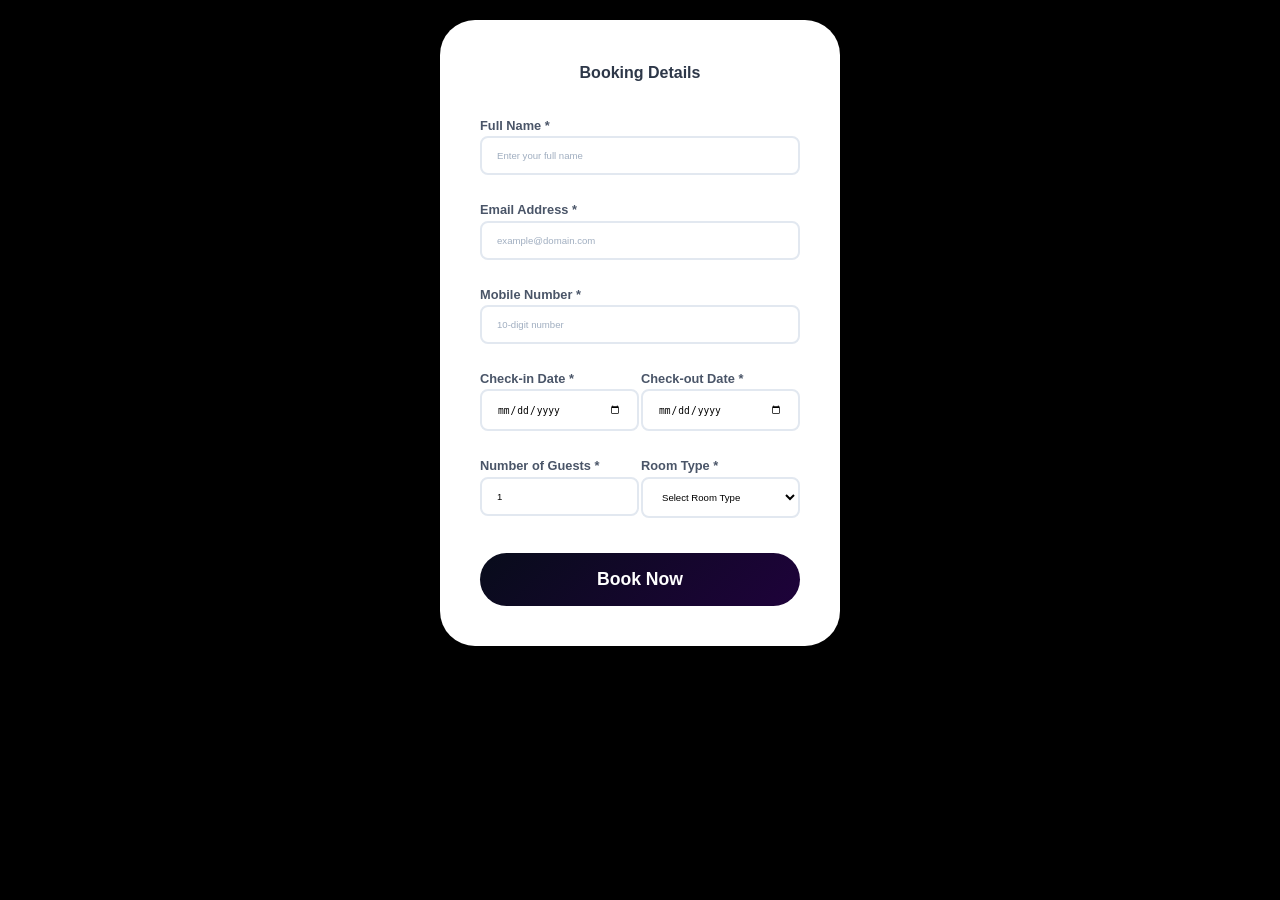
<file: index.html>
<!DOCTYPE html>
<html lang="en">
<head>
    <meta charset="UTF-8">
    <meta name="viewport" content="width=device-width, initial-scale=1.0">
    <link rel="stylesheet" href="style.css">
    <title>Hotel Booking System</title>
</head>
<body>
    <div class="page-container">
        
        <main class="container">
            <div class="form-container">
                <h2>Booking Details</h2>
                <form id="bookingForm">                       
                        <div class="form-group">
                            <label for="name">Full Name *</label>
                            <input type="text" id="name" placeholder="Enter your full name">
                            <small class="error" id="nameError"></small>
                        </div>
                        
                        <div class="form-group">
                            <label for="email">Email Address *</label>
                            <input type="text" id="email" placeholder="example@domain.com">
                            <small class="error" id="emailError"></small>
                        </div>
                        
                        <div class="form-group">
                            <label for="mobile">Mobile Number *</label>
                            <input type="tel" id="mobile" placeholder="10-digit number">
                            <small class="error" id="mobileError"></small>
                        </div>
                                        
                        
                        <div class="form-row">
                            <div class="form-group">
                                <label for="checkin">Check-in Date *</label>
                                <input type="date" id="checkin">
                                <small class="error" id="checkinError"></small>
                            </div>
                            
                            <div class="form-group">
                                <label for="checkout">Check-out Date *</label>
                                <input type="date" id="checkout">
                                <small class="error" id="checkoutError"></small>
                            </div>
                        </div>
                        
                        <div class="form-row">
                            <div class="form-group">
                                <label for="guests">Number of Guests *</label>
                                <input type="number" id="guests" min="1" max="6" value="1">
                                <small class="error" id="guestsError"></small>
                            </div>
                            
                            <div class="form-group">
                                <label for="room">Room Type *</label>
                                <select id="room">
                                    <option value="">Select Room Type</option>
                                    <option value="single">Single Room ($99/night)</option>
                                    <option value="double">Double Room ($149/night)</option>
                                    <option value="suite">Suite ($249/night)</option>
                                </select>
                                <small class="error" id="roomError"></small>
                            </div>
                        </div>
                    
                    
                    <button type="submit" class="submit-btn">Book Now</button>
                </form>
                
                <div id="successMsg" class="success-message"></div>
            </div>
        </main>
    </div>
    
    <script src="script.js"></script>
</body>
</html>
</file>
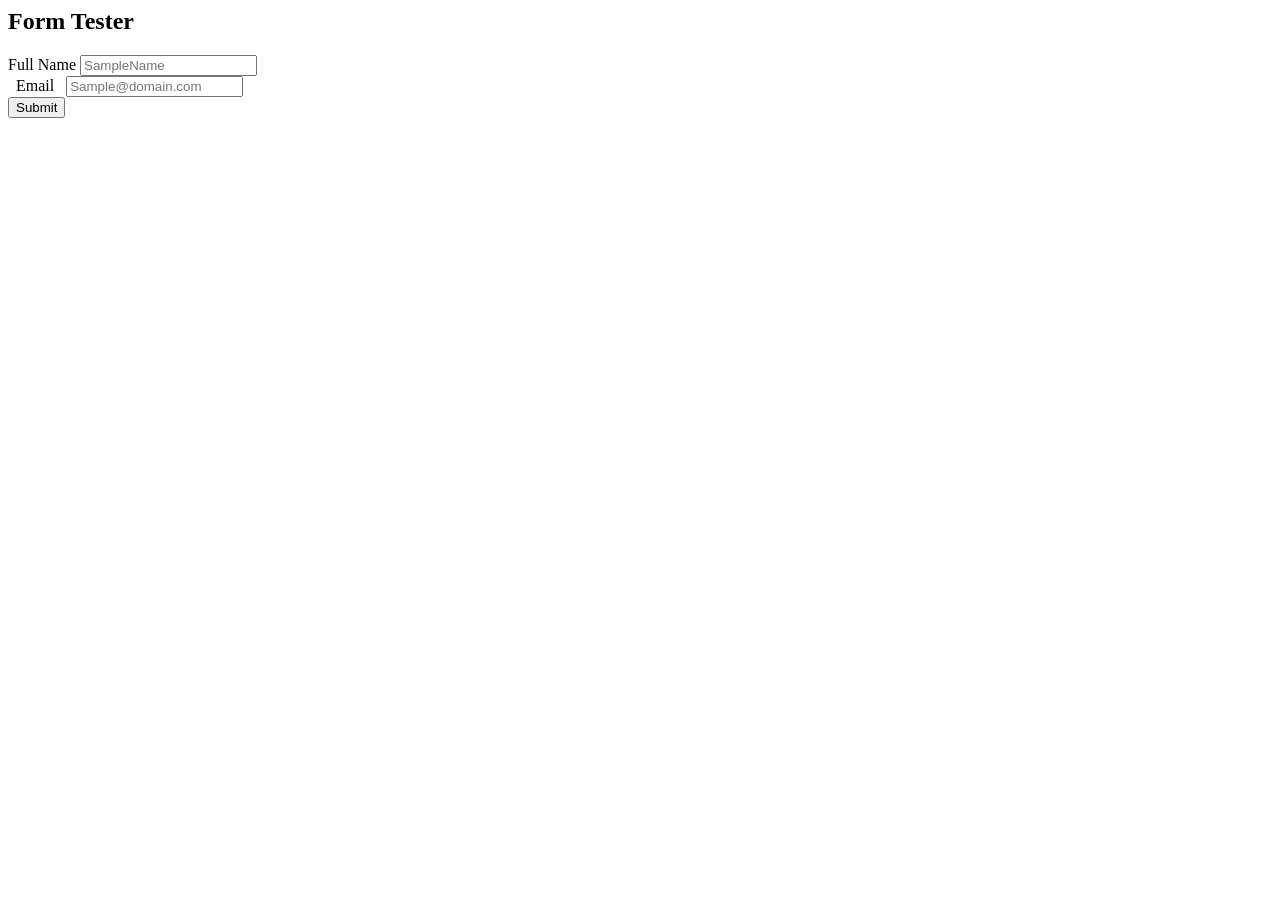
<file: formpage.html>
<html>
<head>
	<title>
		Form Testing Page		
	</title>
</head>
<body>
	<div class="page">
		<main class="container">
			<div class="form-container">
				<h2>Form Tester</h2>
				<form id="bookingform">
					<div class="formgroup">
						<label for="nameIn"> Full Name </label>
						<input type="text" id="nameIn" placeholder="SampleName">
						<small class="error" id="nameError"></small>
					</div>
					<div class="formgroup">
 						<label for="emailIn"> Email </label>
 						<input type="text" id="emailIn" placeholder="Sample@domain.com">
 						<small class="error" id="emailError"></small>
 					</div>
					<button type="submit" class="submit">Submit</button>
				</form>	
				<div id="successMsg" class="sucessmessage"></div>						

			</div>		

		</main>	

	</div>
	<script>
		const bookingform = document.getElementById('bookingform');
		const nameInput = document.getElementById('nameIn');
		const emailInput = document.getElementById('emailIn');
		const successMsg = document.getElementById('successMsg'); 

		bookingform.addEventListener('submit', function(event){
			event.preventDefault();
			const errorElements = document.querySelectorAll('.error');
			errorElements.forEach(el => el.textContent = '');
			successMsg.textContent = '';
			successMsg.style.display = 'none';
			const name = nameInput.value.trim();
			const email = emailInput.value.trim();
			let isValid = true;
			if (name === '' || !/^[A-Za-z\s]{2,}$/.test(name)) {
				document.getElementById('nameError').textContent = "Enter Valid Name";
				isValid = false;
			}
			if (!/^[^\s@]+@[^\s]+\.[^\s@]+$/.test(email)){
				document.getElementById('emailError').textContent = "Enter Valid Email";
				isValid = false;
			}
			if (isValid) {
 			successMsg.textContent = `Booking Successful! Confirmation sent to ${email}`;
 			successMsg.style.display = 'block';
 
 			}
		});

	</script>
	
</body>


</html>
</file>
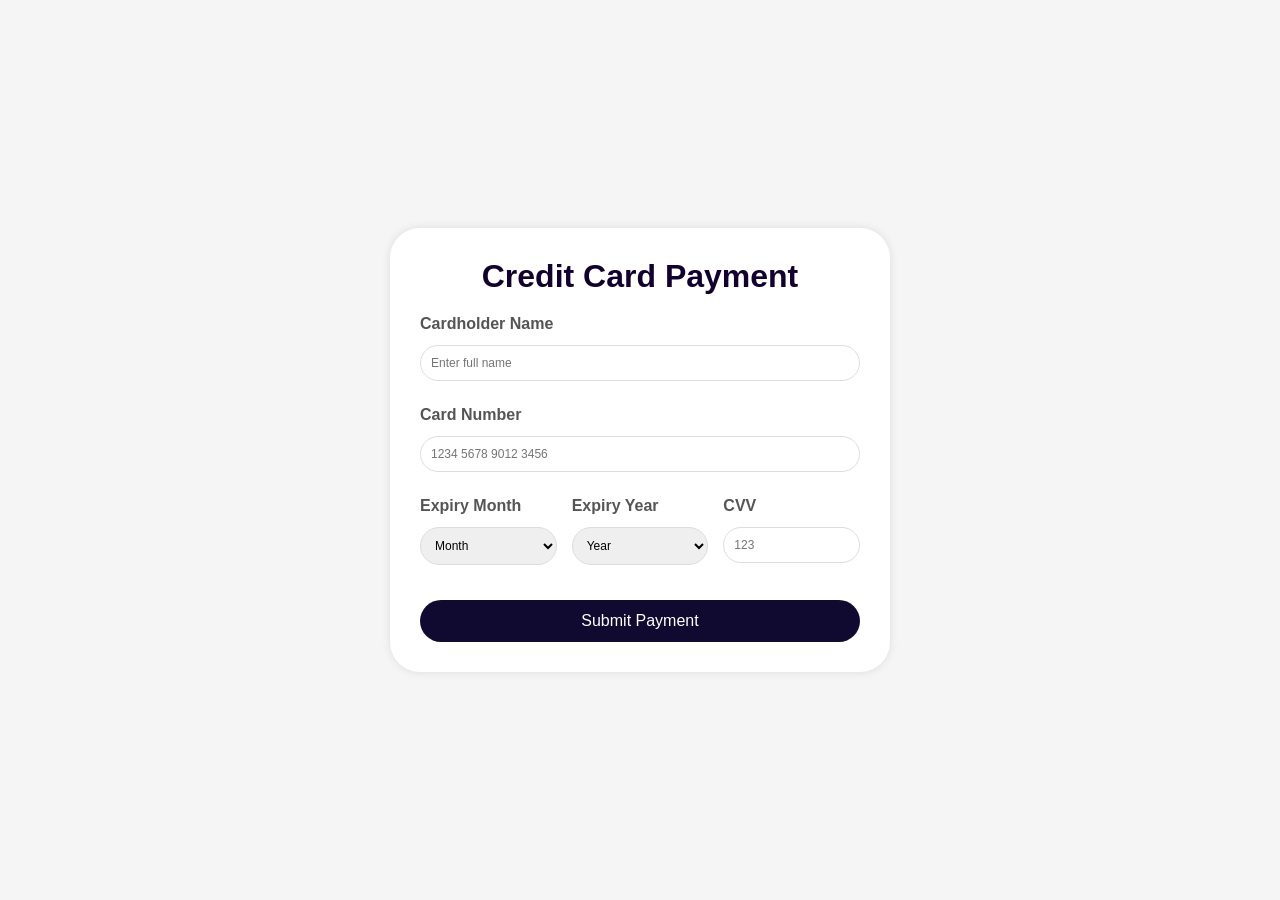
<file: index2.html>
<!DOCTYPE html>
<html lang="en">
<head>
    <meta charset="UTF-8">
    <meta name="viewport" content="width=device-width, initial-scale=1.0">
    <link rel="stylesheet" href="style2.css">
    <title>Credit Card Validation</title>
</head>
<body>
    <div class="container">
        <h1>Credit Card Payment</h1>
        
        <form id="creditCardForm">
            <div class="form-group">
                <label for="cardName">Cardholder Name</label>
                <input type="text" id="cardName" placeholder="Enter full name">
                <span class="error" id="nameError"></span>
            </div>
            
            <div class="form-group">
                <label for="cardNumber">Card Number</label>
                <input type="text" id="cardNumber" placeholder="1234 5678 9012 3456" maxlength="19">
                <span class="error" id="numberError"></span>
            </div>
            
            <div class="form-row">
                <div class="form-group">
                    <label for="expiryMonth">Expiry Month</label>
                    <select id="expiryMonth">
                        <option value="">Month</option>
                    </select>
                    <span class="error" id="expiryError"></span>
                </div>
                
                <div class="form-group">
                    <label for="expiryYear">Expiry Year</label>
                    <select id="expiryYear">
                        <option value="">Year</option>
                    </select>
                </div>
                
                <div class="form-group">
                    <label for="cvv">CVV</label>
                    <input type="text" id="cvv" placeholder="123" maxlength="3">
                    <span class="error" id="cvvError"></span>
                </div>
            </div>
            
            <button type="submit" class="submit-btn">Submit Payment</button>
        </form>
        
        <div id="successMsg" class="success"></div>
    </div>
    
    <script src="script2.js"></script>
</body>
</html>
</file>
<file: style.css>
* {
    margin: 0;
    padding: 0;
    box-sizing: border-box;
}

body {
    font-family: 'Segoe UI', Tahoma, Geneva, Verdana, sans-serif;
    line-height: 1.6;
    color: #333;
    background: linear-gradient(135deg, #000000ff 0%, #000000ff 100%);
    min-height: 100vh;
}

.page-container {
    max-width: 1200px;
    margin: 0 auto;
    padding: 20px;
}

header {
    text-align: center;
    margin-bottom: 40px;
    color: white;
}

header h1 {
    font-size: 2.8rem;
    margin-bottom: 10px;
    text-shadow: 2px 2px 4px rgba(0, 0, 0, 0.2);
}

.subtitle {
    font-size: 1.2rem;
    opacity: 0.9;
}

.container {
    display: flex;
    justify-content: center;
    align-items: flex-start;
    min-height: 70vh;
}

.form-container {
    background: white;
    border-radius: 35px;
    box-shadow: 0 20px 40px rgba(0, 0, 0, 0.1);
    padding: 40px;
    width: 80%;
    max-width: 400px;
}

.form-container h2 {
    color: #2d3748;
    margin-bottom: 30px;
    text-align: center;
    font-size: 1rem;
}

fieldset {
    border: 2px solid #e2e8f0;
    border-radius: 10px;
    padding: 25px;
    margin-bottom: 30px;
    background: #f7fafc;
}

legend {
    padding: 0 15px;
    font-weight: 600;
    color: #4a5568;
    font-size: 0.5rem;
}

.form-row {
    display: grid;
    grid-template-columns: 1fr 1fr;
    gap: 2px;
}

.form-group {
    margin-bottom: 0px;
}

.form-group label {
    display: block;
    margin-bottom: 0px;
    font-weight: 600;
    color: #4a5568;
    font-size: 0.8rem;
}

.form-group input,
.form-group select {
    width: 100%;
    padding: 12px 15px;
    border: 2px solid #e2e8f0;
    border-radius: 8px;
    font-size: 0.6rem;
    transition: border-color 0.3s ease;
    background: white;
}

.form-group input:focus,
.form-group select:focus {
    outline: none;
    border-color: #667eea;
    box-shadow: 0 0 0 3px rgba(102, 126, 234, 0.1);
}

.form-group input::placeholder {
    color: #a0aec0;
}

.error {
    color: #e53e3e;
    font-size: 0.5rem;
    margin-top: 5px;
    display: block;
    min-height: 20px;
}

.success-message {
    background: #c6f6d5;
    color: #22543d;
    padding: 20px;
    border-radius: 8px;
    margin-top: 30px;
    text-align: center;
    font-weight: 600;
    font-size: 0.7rem;
    border: 2px solid #9ae6b4;
    display: none;
}

.submit-btn {
    background: linear-gradient(135deg, #080c1bff 0%, #1e023aff 100%);
    color: white;
    border: none;
    padding: 16px 40px;
    font-size: 1.1rem;
    font-weight: 600;
    border-radius: 28px;
    cursor: pointer;
    width: 100%;
    transition: transform 0.3s ease, box-shadow 0.3s ease;
    margin-top: 10px;
}

.submit-btn:hover {
    transform: translateY(-2px);
    box-shadow: 0 10px 20px rgba(102, 126, 234, 0.3);
}

.submit-btn:active {
    transform: translateY(0);
}


@media (max-width: 768px) {
    .form-row {
        grid-template-columns: 1fr;
        gap: 15px;
    }
    
    .form-container {
        padding: 25px;
    }
    
    header h1 {
        font-size: 2.2rem;
    }
    
    .form-container h2 {
        font-size: 1.6rem;
    }
}

@media (max-width: 480px) {
    .page-container {
        padding: 10px;
    }
    
    .form-container {
        padding: 20px;
    }
    
    fieldset {
        padding: 15px;
    }
}
</file>
<file: style2.css>
* {
    margin: 0;
    padding: 0;
    box-sizing: border-box;
}

body {
    font-family: Arial, sans-serif;
    background-color: #f5f5f5;
    display: flex;
    justify-content: center;
    align-items: center;
    min-height: 100vh;
}

.container {
    background: white;
    padding: 30px;
    border-radius: 30px;
    box-shadow: 0 0 10px rgba(0,0,0,0.1);
    width: 100%;
    max-width: 500px;
}

h1 {
    text-align: center;
    margin-bottom: 20px;
    color: #12012eff;
}

.form-group {
    margin-bottom: 0px;
}

label {
    display: block;
    margin-bottom: 12px;
    color: #555;
    font-weight: bold;
}

input, select {
    width: 100%;
    padding: 10px;
    border: 1px solid #ddd;
    border-radius: 25px;
    font-size: 12px;
}

input:focus, select:focus {
    outline: none;
    border-color: #4CAF50;
}

.form-row {
    display: flex;
    gap: 15px;
}

.form-row .form-group {
    flex: 1;
}

.error {
    color: red;
    font-size: 14px;
    margin-top: 5px;
    display: block;
    min-height: 20px;
}

.submit-btn {
    width: 100%;
    padding: 12px;
    background-color: #110a30ff;
    color: white;
    border: none;
    border-radius: 25px;
    font-size: 16px;
    cursor: pointer;
    margin-top: 10px;
}

.submit-btn:hover {
    background-color: #45a049;
}

.success {
    background-color: #d4edda;
    color: #155724;
    padding: 15px;
    border-radius: 5px;
    margin-top: 20px;
    text-align: center;
    display: none;
}
</file>
